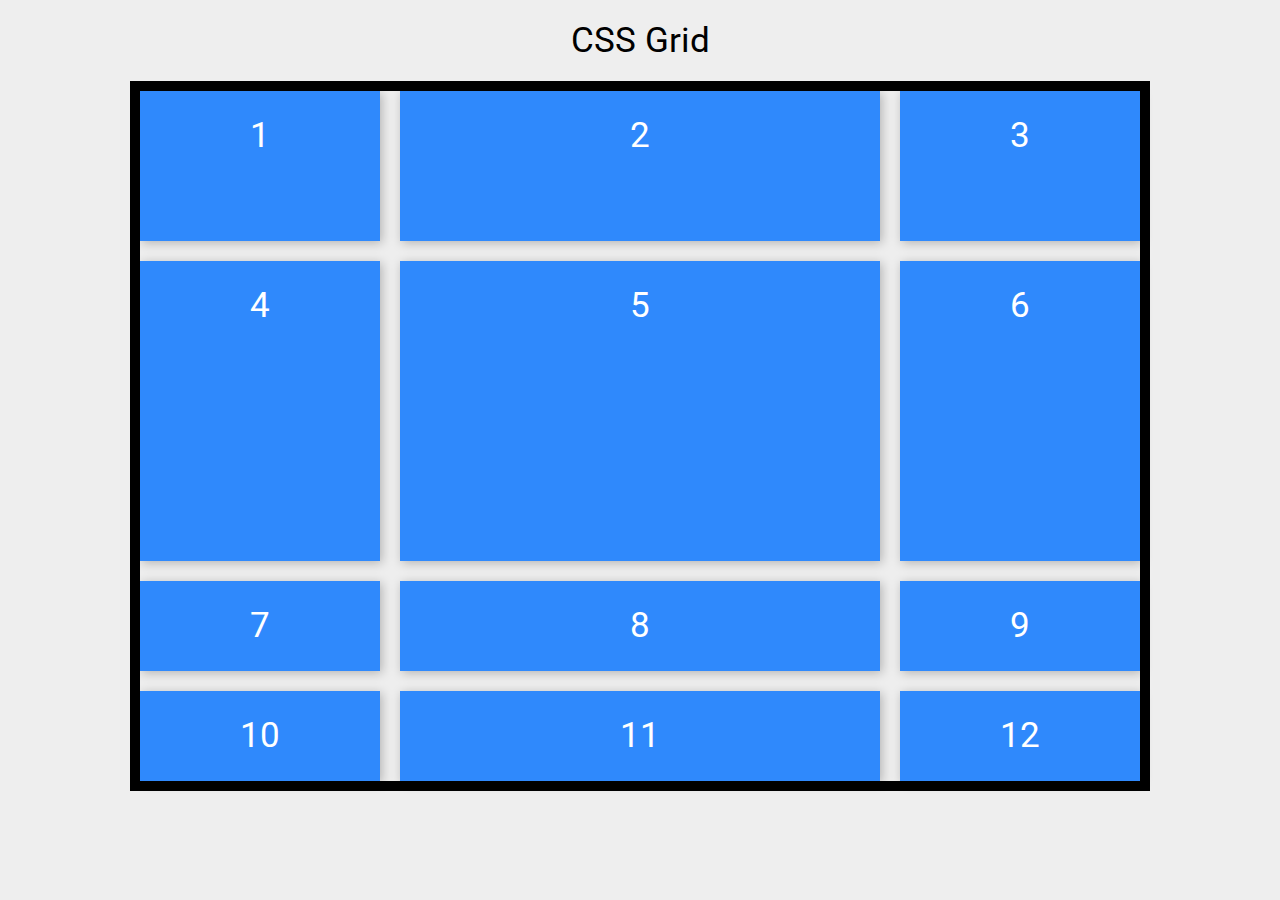
<file: index.html>
<!DOCTYPE html>
<html lang="en">
<head>
    <meta charset="UTF-8">
    <meta name="viewport" content="width=device-width, initial-scale=1.0">
    <title>CSS Grid</title>
    <link href="https://fonts.googleapis.com/css2?family=Roboto&display=swap" rel="stylesheet">
    <link rel="stylesheet" href="style.css">
    <link rel="stylesheet" href="grid.css">
</head>
<body>
    
    <div class="header">
        <p>CSS Grid</p>
    </div>


    <div class="contenedor">
        <div>1</div>
        <div>2</div>
        <div>3</div>
        <div>4</div>
        <div>5</div>
        <div>6</div>
        <div>7</div>
        <div>8</div>
        <div>9</div>
        <div>10</div>
        <div>11</div>
        <div>12</div>
    </div>

</body>
</html>
</file>
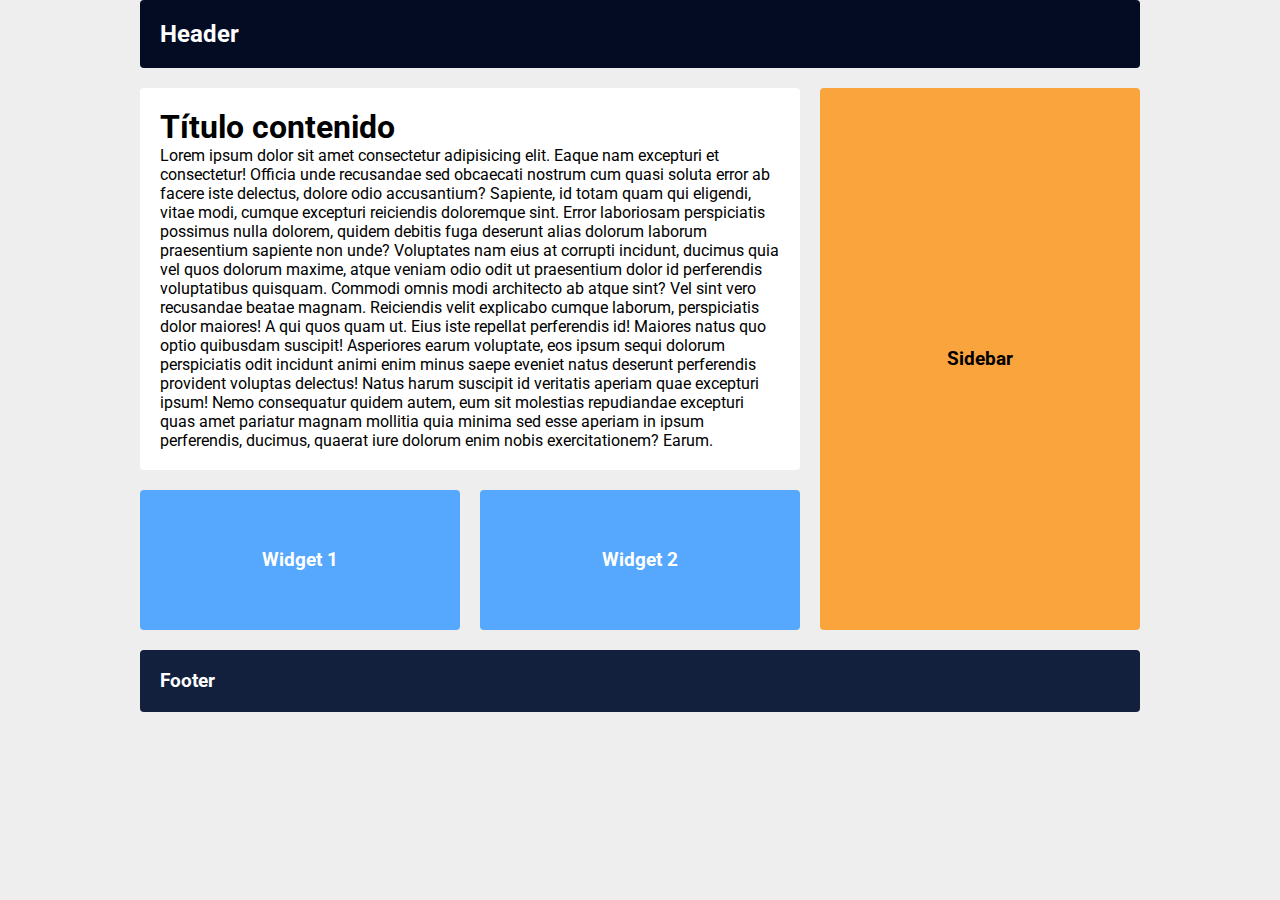
<file: proyecto-responsive/index.html>
<!DOCTYPE html>
<html lang="en">
<head>
    <meta charset="UTF-8">
    <meta name="viewport" content="width=device-width, initial-scale=1.0">
    <title>Layout Sitio Web Con CSS GRID</title>
    <link href="https://fonts.googleapis.com/css2?family=Roboto&display=swap" rel="stylesheet">
    <link rel="stylesheet" href="style.css">
</head>
<body>
    
    <div class="contenedor">
        <header class="header">
            <h2>Header</h2>
        </header>

        <main class="contenido">
            <h1>Título contenido</h1>
            <p>Lorem ipsum dolor sit amet consectetur adipisicing elit. Eaque nam excepturi et consectetur! Officia unde recusandae sed obcaecati nostrum cum quasi soluta error ab facere iste delectus, dolore odio accusantium?
            Sapiente, id totam quam qui eligendi, vitae modi, cumque excepturi reiciendis doloremque sint. Error laboriosam perspiciatis possimus nulla dolorem, quidem debitis fuga deserunt alias dolorum laborum praesentium sapiente non unde?
            Voluptates nam eius at corrupti incidunt, ducimus quia vel quos dolorum maxime, atque veniam odio odit ut praesentium dolor id perferendis voluptatibus quisquam. Commodi omnis modi architecto ab atque sint?
            Vel sint vero recusandae beatae magnam. Reiciendis velit explicabo cumque laborum, perspiciatis dolor maiores! A qui quos quam ut. Eius iste repellat perferendis id! Maiores natus quo optio quibusdam suscipit!
            Asperiores earum voluptate, eos ipsum sequi dolorum perspiciatis odit incidunt animi enim minus saepe eveniet natus deserunt perferendis provident voluptas delectus! Natus harum suscipit id veritatis aperiam quae excepturi ipsum!
            Nemo consequatur quidem autem, eum sit molestias repudiandae excepturi quas amet pariatur magnam mollitia quia minima sed esse aperiam in ipsum perferendis, ducimus, quaerat iure dolorum enim nobis exercitationem? Earum.</p>
        </main>

        <aside class="sidebar">
            <h3>
                Sidebar
            </h3>
        </aside>

        <div class="widget-1">
            <h3>Widget 1</h3>
        </div>

        <div class="widget-2">
            <h3>Widget 2</h3>
        </div>

        <footer class="footer">
            <h3>Footer</h3>
        </footer>

    </div>

</body>
</html>
</file>
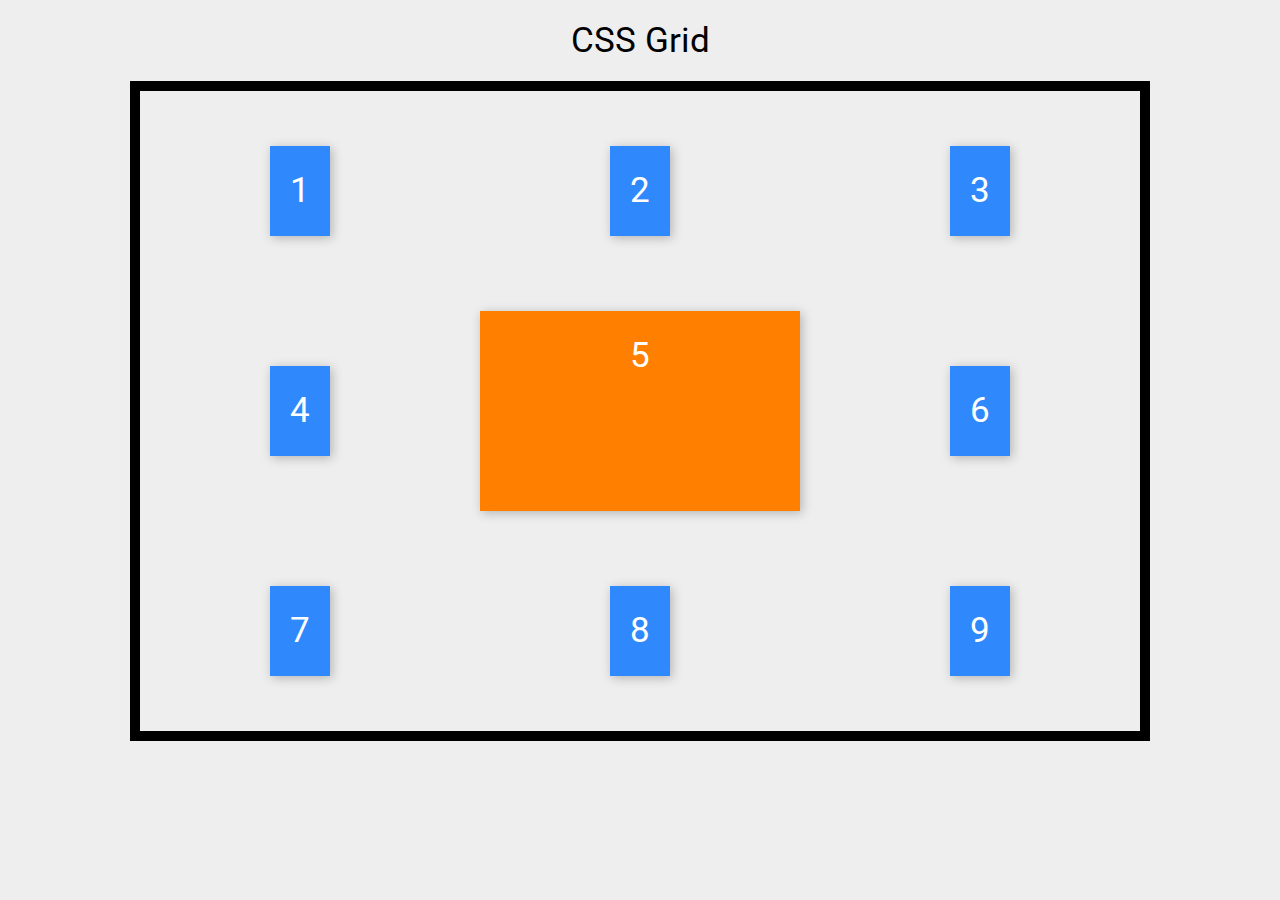
<file: alineacion-de-elementos.html>
<!DOCTYPE html>
<html lang="en">
<head>
    <meta charset="UTF-8">
    <meta name="viewport" content="width=device-width, initial-scale=1.0">
    <title>CSS Grid Alineación de Elementos</title>
    <link href="https://fonts.googleapis.com/css2?family=Roboto&display=swap" rel="stylesheet">
    <link rel="stylesheet" href="style.css">
    <link rel="stylesheet" href="alineacion-de-elementos.css">
</head>
<body>
    
    <div class="header">
        <p>CSS Grid</p>
    </div>

    <div class="contenedor">
        <div>1</div>
        <div>2</div>
        <div>3</div>
        <div>4</div>
        <div class="item">5</div>
        <div>6</div>
        <div>7</div>
        <div>8</div>
        <div>9</div>
       <!--  <div>10</div>
        <div>11</div>
        <div>12</div> -->
    </div>

</body>
</html>
</file>
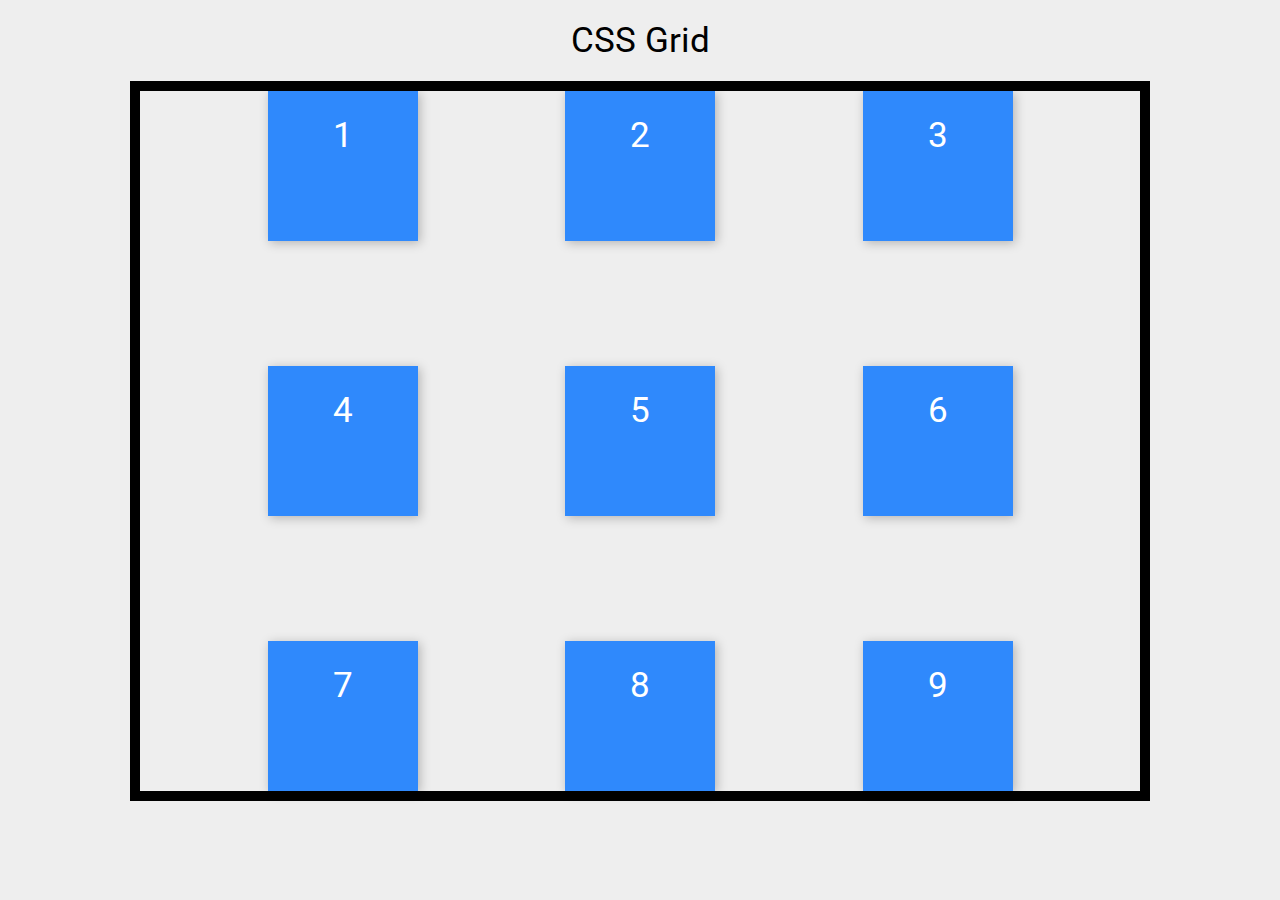
<file: alineacion-de-tracks.html>
<!DOCTYPE html>
<html lang="en">
<head>
    <meta charset="UTF-8">
    <meta name="viewport" content="width=device-width, initial-scale=1.0">
    <title>CSS Grid Alineación de Tracks</title>
    <link href="https://fonts.googleapis.com/css2?family=Roboto&display=swap" rel="stylesheet">
    <link rel="stylesheet" href="style.css">
    <link rel="stylesheet" href="alineacion-de-tracks.css">
</head>
<body>
    
    <div class="header">
        <p>CSS Grid</p>
    </div>


    <div class="contenedor">
        <div>1</div>
        <div>2</div>
        <div>3</div>
        <div>4</div>
        <div>5</div>
        <div>6</div>
        <div>7</div>
        <div>8</div>
        <div>9</div>
       <!--  <div>10</div>
        <div>11</div>
        <div>12</div> -->
    </div>

</body>
</html>
</file>
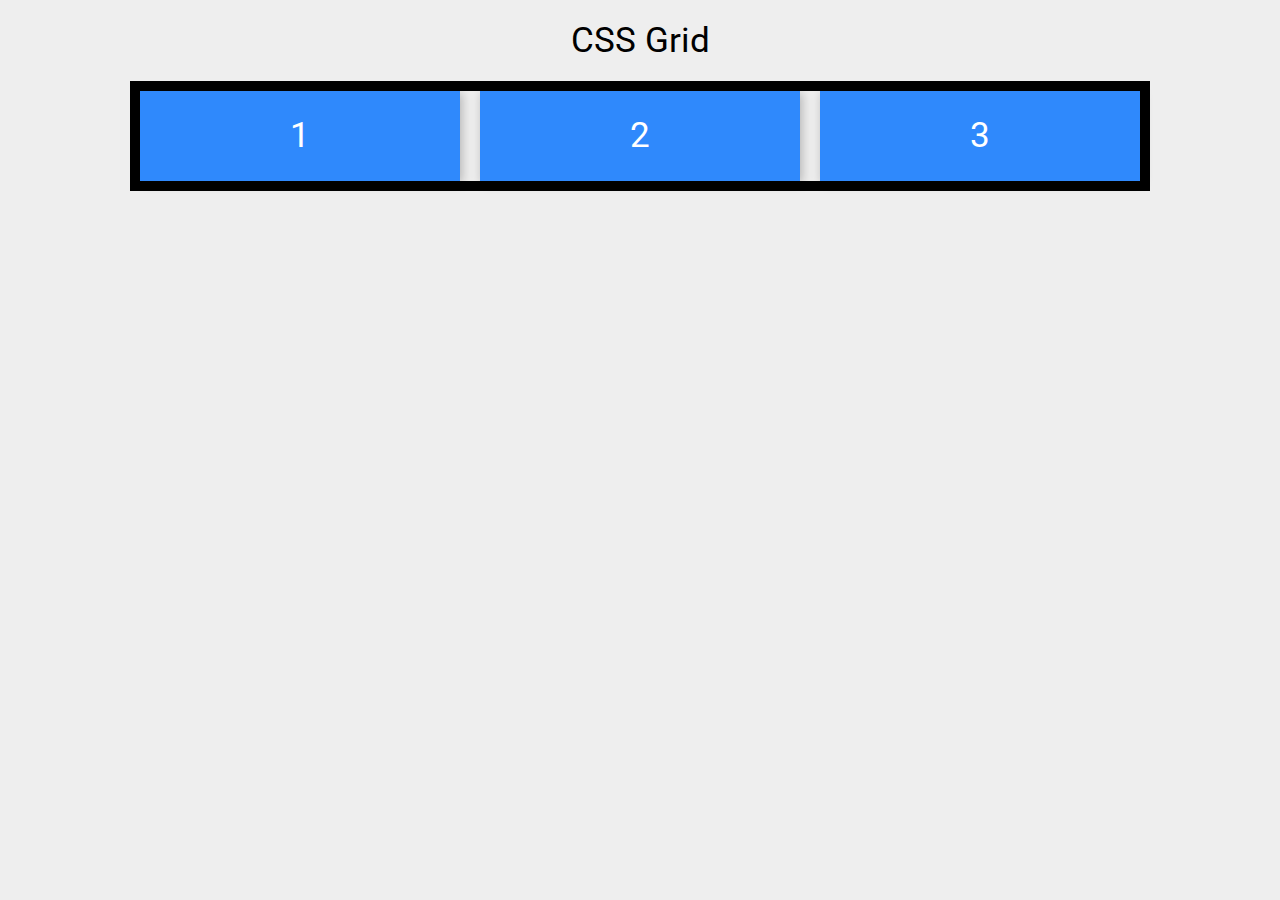
<file: auto-fill-fit.html>
<!DOCTYPE html>
<html lang="en">
<head>
    <meta charset="UTF-8">
    <meta name="viewport" content="width=device-width, initial-scale=1.0">
    <title>CSS Grid Auto Fill y Auto Fit</title>
    <link href="https://fonts.googleapis.com/css2?family=Roboto&display=swap" rel="stylesheet">
    <link rel="stylesheet" href="style.css">
    <link rel="stylesheet" href="auto-fill-fit.css">
</head>
<body>
    
    <div class="header">
        <p>CSS Grid</p>
    </div>


    <div class="contenedor">
        <div>1</div>
        <div>2</div>
        <div>3</div>
        
    </div>

</body>
</html>
</file>
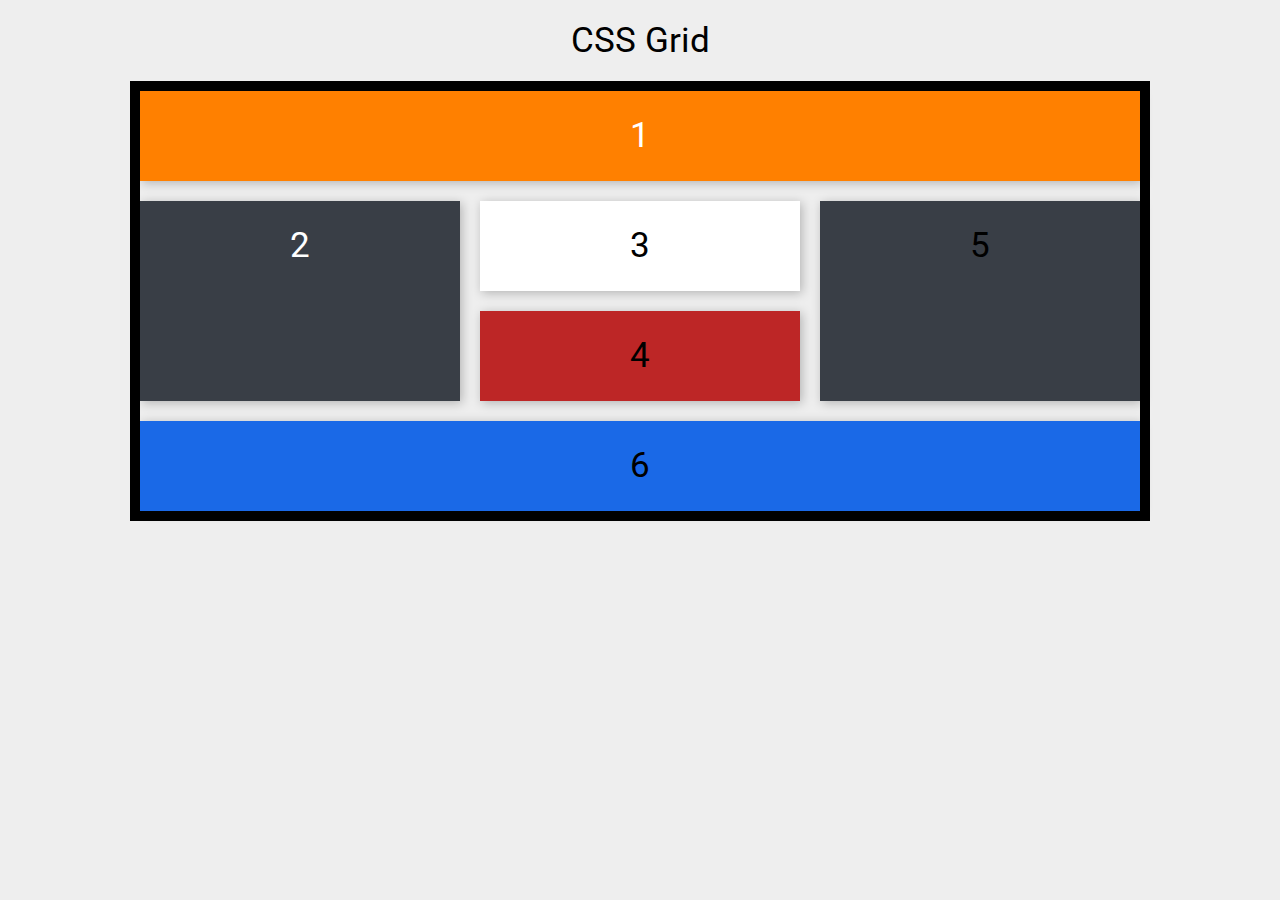
<file: grid-areas.html>
<!DOCTYPE html>
<html lang="en">
<head>
    <meta charset="UTF-8">
    <meta name="viewport" content="width=device-width, initial-scale=1.0">
    <title>CSS Grid Áreas</title>
    <link href="https://fonts.googleapis.com/css2?family=Roboto&display=swap" rel="stylesheet">
    <link rel="stylesheet" href="style.css">
    <link rel="stylesheet" href="grid-areas.css">
</head>
<body>
    
    <div class="header">
        <p>CSS Grid</p>
    </div>


    <div class="contenedor">
        <div class="header">1</div>
        <div class="sidebar-1">2</div>
        <div class="contenido">3</div>
        <div class="widgets">4</div>
        <div class="sidebar-2">5</div>
        <div class="footer">6</div>
     <!--    <div>7</div>
        <div>8</div>
        <div>9</div>
        <div>10</div>
        <div>11</div>
        <div>12</div> -->
    </div>

</body>
</html>
</file>
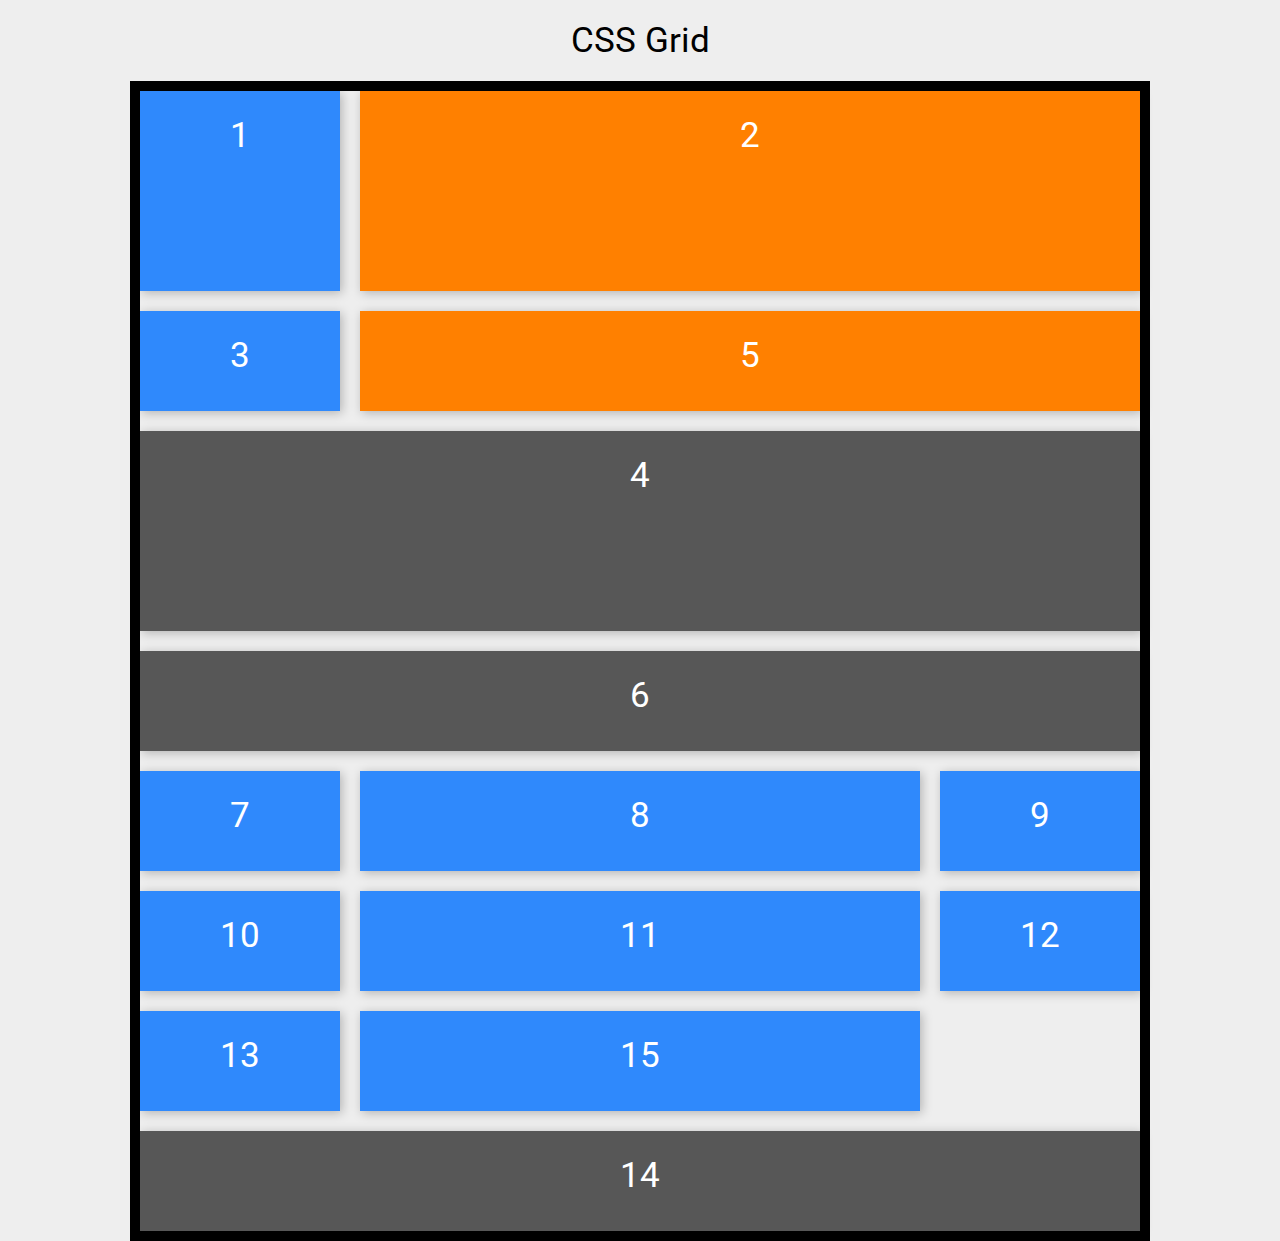
<file: grid-implicita.html>
<!DOCTYPE html>
<html lang="en">
<head>
    <meta charset="UTF-8">
    <meta name="viewport" content="width=device-width, initial-scale=1.0">
    <title>CSS Grid Implícita</title>
    <link href="https://fonts.googleapis.com/css2?family=Roboto&display=swap" rel="stylesheet">
    <link rel="stylesheet" href="style.css">
    <link rel="stylesheet" href="grid-implicita.css">
</head>
<body>
    
    <div class="header">
        <p>CSS Grid</p>
    </div>


    <div class="contenedor">
        <div>1</div>
        <div class="span-2">2</div>
        <div >3</div>
        <div class="span-3">4</div>
        <div class="span-2">5</div>
        <div class="span-3">6</div>
        <div>7</div>
        <div>8</div>
        <div>9</div>
        <!-- Gríd implícita, no se especifica -->
        <div>10</div>
        <div>11</div>
        <div>12</div>
        <div>13</div>
        <div class="span-3">14</div>
        <div>15</div>
    </div>

</body>
</html>
</file>
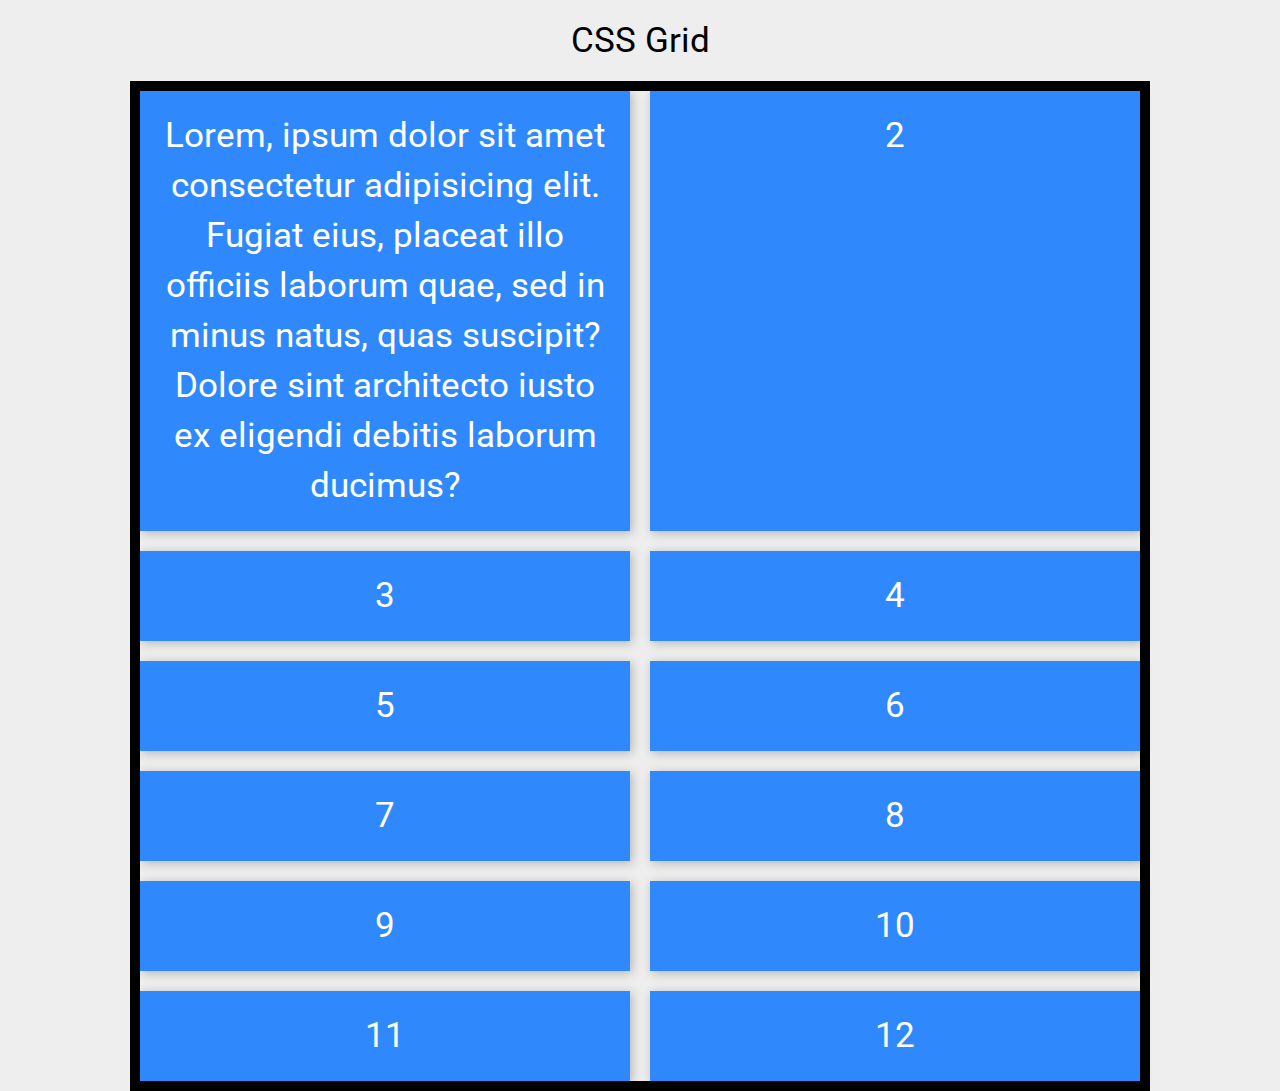
<file: minmax.html>
<!DOCTYPE html>
<html lang="en">
<head>
    <meta charset="UTF-8">
    <meta name="viewport" content="width=device-width, initial-scale=1.0">
    <title>CSS minmax()</title>
    <link href="https://fonts.googleapis.com/css2?family=Roboto&display=swap" rel="stylesheet">
    <link rel="stylesheet" href="style.css">
    <link rel="stylesheet" href="minmax.css">
</head>
<body>
    
    <div class="header">
        <p>CSS Grid</p>
    </div>


    <div class="contenedor">
        <div>Lorem, ipsum dolor sit amet consectetur adipisicing elit. Fugiat eius, placeat illo officiis laborum quae, sed in minus natus, quas suscipit? Dolore sint architecto iusto ex eligendi debitis laborum ducimus?</div>
        <div>2</div>
        <div>3</div>
        <div>4</div>
        <div>5</div>
        <div>6</div>
        <div>7</div>
        <div>8</div>
        <div>9</div>
        <div>10</div>
        <div>11</div>
        <div>12</div>
    </div>

</body>
</html>
</file>
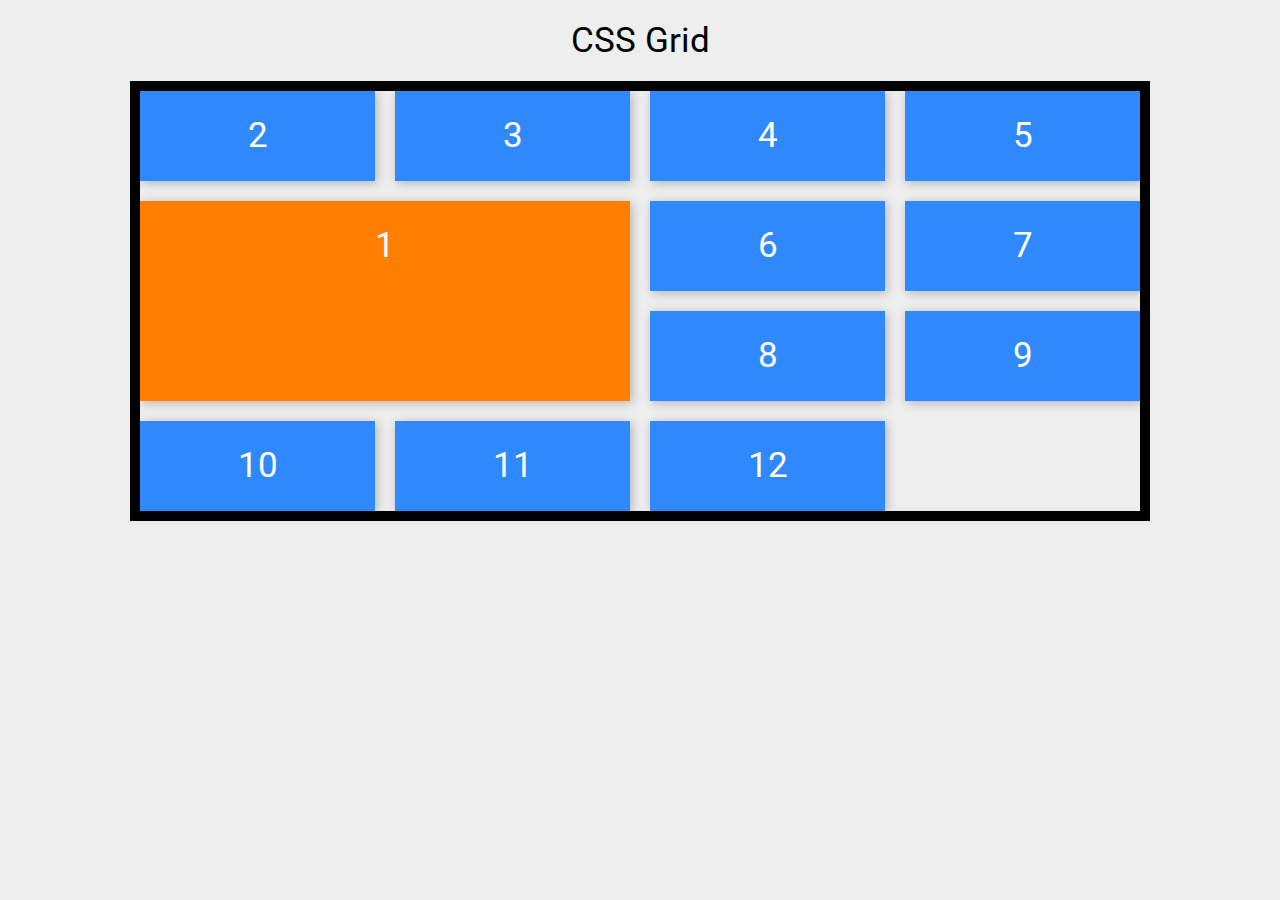
<file: posicionamiento.html>
<!DOCTYPE html>
<html lang="en">
<head>
    <meta charset="UTF-8">
    <meta name="viewport" content="width=device-width, initial-scale=1.0">
    <title>CSS Posicionamiento</title>
    <link href="https://fonts.googleapis.com/css2?family=Roboto&display=swap" rel="stylesheet">
    <link rel="stylesheet" href="style.css">
    <link rel="stylesheet" href="posicionamiento.css">
</head>
<body>
    
    <div class="header">
        <p>CSS Grid</p>
    </div>


    <div class="contenedor">
        <div class="item">1</div>
        <div>2</div>
        <div>3</div>
        <div>4</div>
        <div>5</div>
        <div>6</div>
        <div>7</div>
        <div>8</div>
        <div>9</div>
        <div>10</div>
        <div>11</div>
        <div>12</div>
    </div>

</body>
</html>
</file>
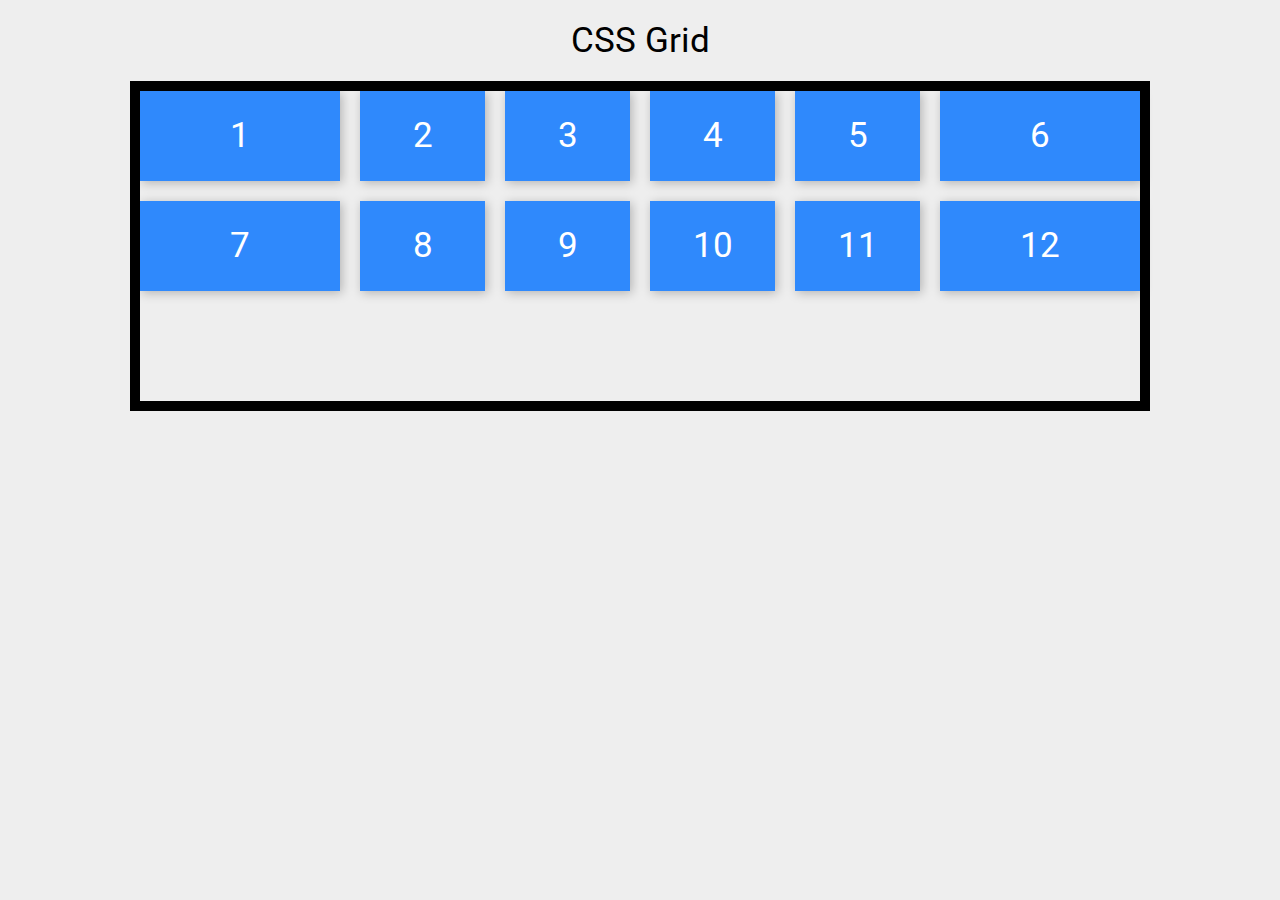
<file: repeat.html>
<!DOCTYPE html>
<html lang="en">
<head>
    <meta charset="UTF-8">
    <meta name="viewport" content="width=device-width, initial-scale=1.0">
    <title>CSS repeat()</title>
    <link href="https://fonts.googleapis.com/css2?family=Roboto&display=swap" rel="stylesheet">
    <link rel="stylesheet" href="style.css">
    <link rel="stylesheet" href="repeat.css">
</head>
<body>
    
    <div class="header">
        <p>CSS Grid</p>
    </div>


    <div class="contenedor">
        <div>1</div>
        <div>2</div>
        <div>3</div>
        <div>4</div>
        <div>5</div>
        <div>6</div>
        <div>7</div>
        <div>8</div>
        <div>9</div>
        <div>10</div>
        <div>11</div>
        <div>12</div>
    </div>

</body>
</html>
</file>
<file: style.css>
* {
    margin: 0px;
    padding: 0px;
}

body {
    font-family: 'Roboto', sans-serif;
    font-size: 16px;
    background: #eeeeee;
    color: black;
}


.header {
    text-align: center;
    font-size: 35px;
    padding: 20px 0px;
}

.contenedor {
    margin: auto;
    width: 90%;
    max-width: 1000px;
    border: 10px solid black;
    font-size: 35px;
    line-height: 50px;
    text-align: center;
}

.contenedor > div {
    display: block;
    padding: 20px;
    color: white;
    background: #2f89fc;
    box-shadow: 2px 2px 10px rgba(0, 0, 0, .25);
}
</file>
<file: grid.css>
.contenedor {
    display: grid;
    grid-template-columns: 1fr 2fr 1fr;
    grid-template-rows: 150px 300px; /* Se debe usar el height para fracciones f */
    grid-gap: 20px;
}
</file>
<file: proyecto-responsive/style.css>
* {
    margin: 0px;
    padding: 0px;
}

body {
    font-family: 'Roboto', sans-serif;
    font-size: 16px;
    background: #eeeeee;
    color: black;
}


.contenedor {
    width: 90%;
    max-width: 1000px;
    margin: auto;

    display: grid;
    grid-gap: 20px;
    grid-template-columns: repeat(3, 1fr);
    grid-template-rows: repeat(4, auto);

    grid-template-areas: " header header header "
                         "contenido contenido sidebar"
                         "widget-1 widget-2 sidebar"
                         "footer footer footer"  ;

}

.contenedor > div,
.contenedor .header,
.contenedor .contenido,
.contenedor .sidebar,
.contenedor .footer {
    background: #ffffff;
    padding: 20px;
    border-radius: 4px;

}

.contenedor .header {
    background: #030c22;
    color: #ffffff;
    /* grid-column-start: 1;
    grid-column-end: -1; */

    grid-area: header;
}

.contenedor .contenido {
    /* grid-column: span 2; */
    grid-area: contenido;
}

.contenedor .sidebar {
    /* grid-column: 3/4; */
    background: #faa43d;

    text-align: center;
    display: flex;
    align-items: center;
    justify-content: center;

    min-width: 100px;

    /* grid-row: 2/4; */

    grid-area: sidebar;
}

.contenedor .widget-1,
.contenedor .widget-2 {
    background: #55a8fd;
    color: #ffffff;
    height: 100px;

    text-align: center;
    display: flex;
    align-items: center;
    justify-content: center;
    
}

.contenedor .widget-1 {
    grid-area: widget-1;
}

.contenedor .widget-2 {
    grid-area: widget-2;
}


.contenedor .footer {
    background: #12203e;
    color: #ffffff;

    /* grid-column: span 3; */

    grid-area: footer;
}


@media screen and (max-width: 768px) {
    
    .contenedor {
        grid-template-columns: repeat(4, 1fr);
        grid-template-rows: repeat(5, auto);
        grid-template-areas: " header header header  header"
                        "sidebar sidebar sidebar sidebar"
                         "contenido contenido contenido contenido"
                         "widget-1  widget-1  widget-2 widget-2"
                         "footer footer footer footer"  ;
    }


   /*  .contenedor .contenido {
        grid-column: 1/ -1;
    }

    .contenedor .sidebar {
        grid-column: 1/-1;
    }

    .contenedor .widget-1{
        grid-column: span 2;
    } */



}
</file>
<file: alineacion-de-elementos.css>
.contenedor {
    display: grid;
    gap: 20px;
    grid-template-columns: repeat(3, 1fr);
    grid-template-rows: repeat(3,200px); 

    /* Alinea horizontalmente */
    justify-items: center;
    /* auto | start | center | end | stretch */
    
    
    /* Alinea verticalmente */
    align-items: center;
    /* auto | start | center | end | stretch */
}

.contenedor .item {
    background: #ff8000;
    justify-self: stretch;
    align-self: stretch;
}
</file>
<file: alineacion-de-tracks.css>
.contenedor {
    display: grid;
    gap: 20px;
    height: 700px;
    
    grid-template-columns: repeat(3, 150px);
    grid-template-rows: repeat(3,150px);
    
    /* Alinea horizontalmente */
    justify-content: space-evenly;

    /* Alinea verticalmente */
    align-content: space-between;

}
</file>
<file: auto-fill-fit.css>
.contenedor {
    display: grid;
    gap: 20px;


    /* Auto -Fill */
    /* Va a rellenar toda nuestra fila con todas las columnas  que pueda poner dentro y va a crear columnas implícitas en caso de que quepan, después si no caben las coloca abajo */

    /* Auto -Fit */
    /* Rellenar todo el contenedor con las columnas disponibles */


    grid-template-columns: repeat(auto-fit, minmax(100px,1fr));

}
</file>
<file: grid-areas.css>
.contenedor {
    display: grid;
    grid-gap: 20px;
    grid-template-columns: 1fr 1fr 1fr;
    grid-template-rows: repeat(4,auto);

    grid-template-areas:"header header header"
                        " sidebar-1 contenido sidebar-2"               
                        "sidebar-1 widgets sidebar-2"
                        "footer footer footer "
                        ;
}

.contenedor .header {
    background: #ff8000;
    grid-column-start: header;
    grid-column-end: header;
}

.contenedor .sidebar-1 {
    background: #393e46;

    /* Forma 1 */
    /* grid-column-start: sidebar-1;
    grid-column-end: sidebar-1;
    grid-row-start: sidebar-1;
    grid-row-end: sidebar-1; */

    /* Forma 2 */
    /* grid-column: sidebar-1;
    grid-row: sidebar-1; */

    /* Forma 3 */
    grid-area: sidebar-1;

}

.contenedor .contenido {
    background: white;
    color: black;
    grid-area: contenido;
}

.contenedor .widgets {
    background: rgb(189, 38, 38);
    color: black;
    grid-area: widgets;
}

.contenedor .sidebar-2 {
    background: #393e46;
    color: black;
    grid-area: sidebar-2;
}

.contenedor .footer {
    background: #1a69e7;
    color: black;
    grid-area: footer;
}
</file>
<file: grid-implicita.css>
.contenedor {
    display: grid;
    gap: 20px;
    grid-template-columns: 200px 1fr 200px;
    grid-template-rows: 200px 100px 200px;

    grid-auto-columns: 100px;
    grid-auto-rows: 100px;

    grid-auto-flow: row dense;
}


.contenedor .span-2 {
    grid-column: span 2;
    background: #ff8000;
}

.contenedor .span-3 {
    grid-column: span 3;
    background: #575757;
}
</file>
<file: minmax.css>
.contenedor {
    display: grid;
    grid-gap: 20px;
    grid-template-columns: minmax(300px, 1fr) 1fr;
    grid-template-rows: minmax(100, auto) 400px;

}
</file>
<file: posicionamiento.css>
.contenedor {
    display: grid;
    grid-gap: 20px;
    grid-template-columns: repeat(4, 1fr);
    grid-template-rows: repeat(4, 1fr);
}


.contenedor .item  {
    background: #ff8000;
    /* grid-column-start: 1;
    grid-column-end: 2; */ /* Números negativos de der a izq */

    /* grid-row-start: 1 ;
    grid-row-end: 12; */

    /* grid-column: 1 / 4;
    grid-row: 1/3; */

    /* 
        Primer parámetro: grid-row-star
        Segundo parámetro: grid-column-start
        Tercer parámetro: grid-row-end
        Cuarto parámetro: grid-column-end    
    */
    /* grid-area: 2/1/4/3; */


    /* Span */
    grid-column: 1 / span 2 ;
    grid-row: 2/ span 2; /* Inicio y se expande por dos co */




}
</file>
<file: repeat.css>
.contenedor {
    display: grid;
    grid-gap: 20px;
    grid-template-columns: 200px repeat(4,1fr) 200px;
    grid-template-rows: repeat(3, 1fr);
}
</file>
